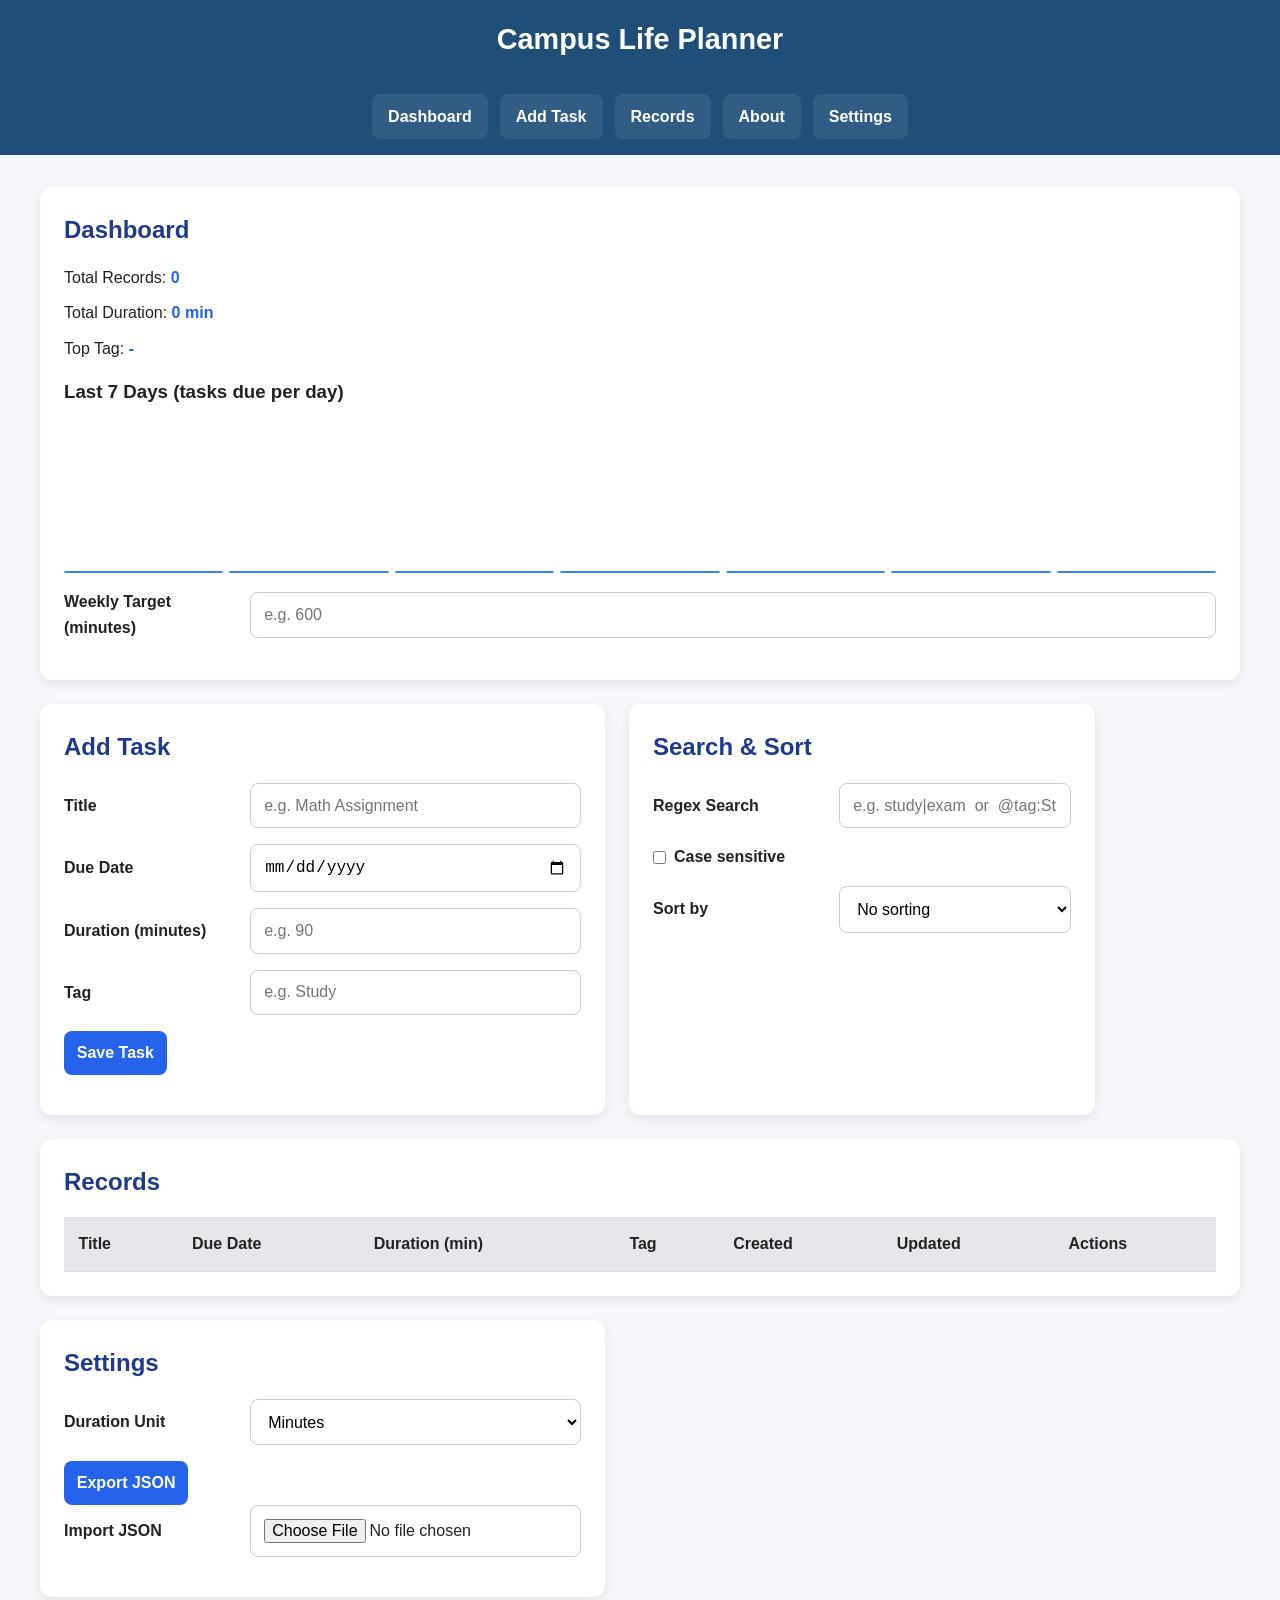
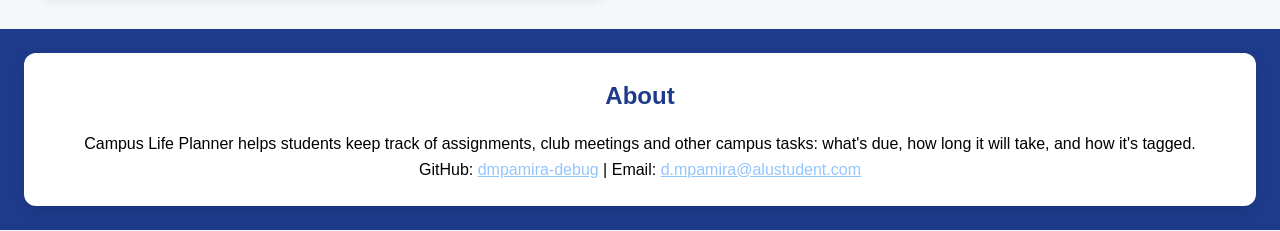
<file: index.html>
<!DOCTYPE html>
<html lang="en">
<head>
<meta charset="UTF-8">
<meta name="viewport" content="width=device-width, initial-scale=1.0">
<title>Campus Life Planner</title>
<link rel="stylesheet" href="styles/style.css">
</head>
<body>
<a href="#main" class="skip-link">Skip to Content</a>

<header>
	<h1>Campus Life Planner</h1>
	<nav aria-label="Page sections">
		<a href="#dashboard">Dashboard</a>
		<a href="#addTask">Add Task</a>
		<a href="#records">Records</a>
		<a href="#about">About</a>
		<a href="#settings">Settings</a>
	</nav>
</header>

<main id="main">

<section id="dashboard" aria-labelledby="dashboardHeading">
	<h2 id="dashboardHeading">Dashboard</h2>
	<p>Total Records: <span id="totalTasks">0</span></p>
	<p>Total Duration: <span id="totalHours">0</span></p>
	<p>Top Tag: <span id="topTag">-</span></p>

	<h3>Last 7 Days (tasks due per day)</h3>
	<div id="trendChart" class="trendChart" role="img" aria-label="Tasks due in the last 7 days"></div>

	<div class="formRow">
		<label for="targetHours" id="targetLabel">Weekly Target (minutes)</label>
		<input id="targetHours" type="number" min="0" step="1" placeholder="e.g. 600">
	</div>
	<p id="targetMessage" role="status" aria-live="polite"></p>
</section>

<section id="addTask" aria-labelledby="formHeading">
	<h2 id="formHeading">Add Task</h2>
	<form id="taskForm">
		<div class="formRow">
			<label for="title">Title</label>
			<input id="title" name="title" placeholder="e.g. Math Assignment" required>
		</div>
		<div class="formRow">
			<label for="dueDate">Due Date</label>
			<input id="dueDate" name="dueDate" type="date" required>
		</div>
		<div class="formRow">
			<label for="duration" id="durationLabel">Duration (minutes)</label>
			<input id="duration" name="duration" type="number" step="1" min="0" placeholder="e.g. 90" required>
		</div>
		<div class="formRow">
			<label for="tag">Tag</label>
			<input id="tag" name="tag" placeholder="e.g. Study" required>
		</div>
		<div class="formRow">
			<button type="submit" id="saveBtn">Save Task</button>
			<button type="button" id="cancelEditBtn" hidden>Cancel Edit</button>
		</div>
	</form>
	<p id="status" role="status" aria-live="polite"></p>
</section>

<section id="searchSort" aria-labelledby="searchHeading">
	<h2 id="searchHeading">Search &amp; Sort</h2>
	<div class="formRow">
		<label for="search">Regex Search</label>
		<input id="search" placeholder="e.g. study|exam  or  @tag:Study">
	</div>
	<label class="inlineLabel"><input type="checkbox" id="caseToggle"> Case sensitive</label>
	<p id="searchError" role="alert"></p>
	<p id="searchResultsStatus" role="status" aria-live="polite"></p>

	<div class="formRow">
		<label for="sort">Sort by</label>
		<select id="sort">
			<option value="">No sorting</option>
			<optgroup label="Title">
				<option value="title-asc">Title: A &rarr; Z</option>
				<option value="title-desc">Title: Z &rarr; A</option>
			</optgroup>
			<optgroup label="Due Date">
				<option value="date-desc">Due Date: Newest First</option>
				<option value="date-asc">Due Date: Oldest First</option>
			</optgroup>
			<optgroup label="Duration">
				<option value="duration-asc">Duration: Ascending</option>
				<option value="duration-desc">Duration: Descending</option>
			</optgroup>
		</select>
	</div>
</section>

<section id="records" aria-labelledby="recordsHeading">
	<h2 id="recordsHeading">Records</h2>
	<div class="tableWrap">
		<table role="table">
			<caption class="visuallyHidden">List of tasks with due date, duration, tag, and created/updated dates</caption>
			<thead role="rowgroup">
				<tr role="row">
					<th role="columnheader" scope="col">Title</th>
					<th role="columnheader" scope="col">Due Date</th>
					<th role="columnheader" scope="col" id="durationHeader">Duration (min)</th>
					<th role="columnheader" scope="col">Tag</th>
					<th role="columnheader" scope="col">Created</th>
					<th role="columnheader" scope="col">Updated</th>
					<th role="columnheader" scope="col">Actions</th>
				</tr>
			</thead>
			<tbody id="taskTable" role="rowgroup"></tbody>
		</table>
	</div>
</section>

<section id="settings" aria-labelledby="settingsHeading">
	<h2 id="settingsHeading">Settings</h2>
	<div class="formRow">
		<label for="unitSelect">Duration Unit</label>
		<select id="unitSelect">
			<option value="minutes">Minutes</option>
			<option value="hours">Hours</option>
		</select>
	</div>
	<button type="button" id="exportBtn">Export JSON</button>
	<div class="formRow">
		<label for="importFile">Import JSON</label>
		<input type="file" id="importFile" accept="application/json">
	</div>
</section>

</main>

<footer>
	<section id="about">
	<h2>About</h2>
	<p>Campus Life Planner helps students keep track of assignments, club meetings and other campus tasks: what's due, how long it will take, and how it's tagged.</p>
	<p>GitHub: <a href="https://github.com/dmpamira-debug">dmpamira-debug</a> | Email: <a href="mailto:d.mpamira@alustudent.com">d.mpamira@alustudent.com</a></p>
</section>
</footer>

<script src="scripts/bundle.js"></script>
</body>
</html>
</file>
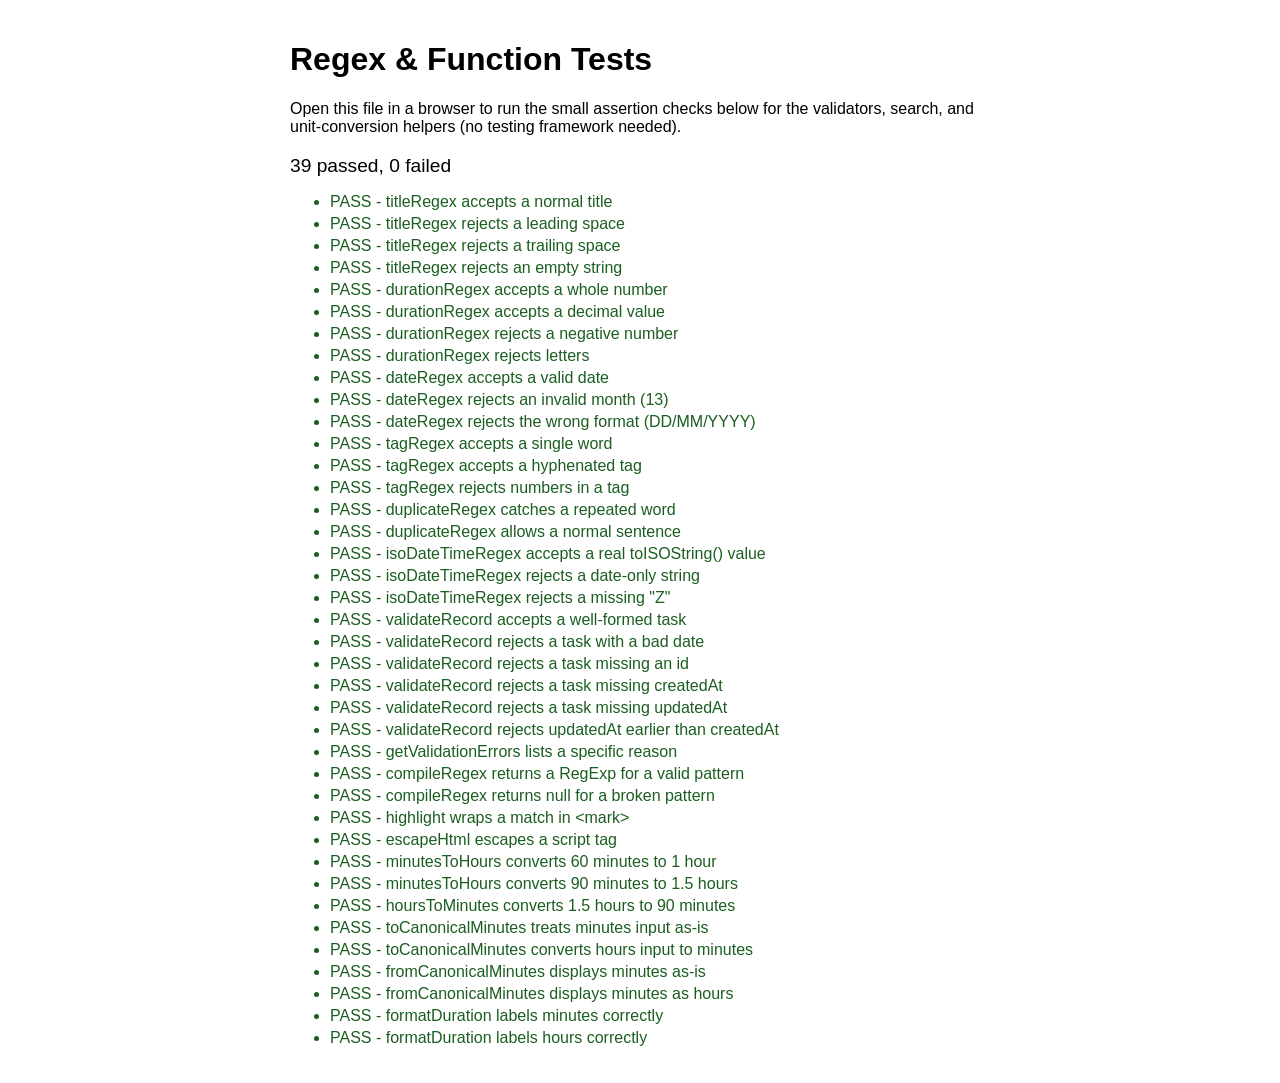
<file: tests.html>
<!DOCTYPE html>
<html lang="en">
<head>
<meta charset="UTF-8">
<title>Campus Life Planner - Tests</title>
<style>
	body{font-family:Arial, sans-serif; padding:20px; max-width:700px; margin:auto;}
	li{margin:4px 0;}
	.pass{color:#1b5e20;}
	.fail{color:#b00020; font-weight:bold;}
	#summary{font-size:1.2rem; margin-bottom:10px;}
</style>
</head>
<body>
<h1>Regex &amp; Function Tests</h1>
<p>Open this file in a browser to run the small assertion checks below for the validators, search, and unit-conversion helpers (no testing framework needed).</p>

<p id="summary">Running tests...</p>
<ul id="results"></ul>

<script type="module">
import {
	titleRegex,durationRegex,dateRegex,tagRegex,duplicateRegex,
	isoDateTimeRegex,validateRecord,getValidationErrors
} from './scripts/validators.js';
import {compileRegex,highlight,escapeHtml} from './scripts/search.js';
import {
	minutesToHours,hoursToMinutes,toCanonicalMinutes,
	fromCanonicalMinutes,formatDuration
} from './scripts/units.js';

const resultsEl=document.getElementById('results');
let passCount=0;
let failCount=0;

// Tiny assertion helper: prints a pass/fail line for each check.
function assert(description,condition){
	const li=document.createElement('li');
	if(condition){
		li.textContent='PASS - '+description;
		li.className='pass';
		passCount++;
	}else{
		li.textContent='FAIL - '+description;
		li.className='fail';
		failCount++;
	}
	resultsEl.appendChild(li);
}

// A complete, valid record used as a baseline for several tests below.
const validTask={
	id:'rec_1', title:'Read book', dueDate:'2026-06-20',
	duration:90, tag:'Study',
	createdAt:'2026-06-10T09:00:00.000Z', updatedAt:'2026-06-10T09:00:00.000Z'
};

// ---------- titleRegex ----------
assert('titleRegex accepts a normal title', titleRegex.test('Math Assignment'));
assert('titleRegex rejects a leading space', !titleRegex.test(' Math Assignment'));
assert('titleRegex rejects a trailing space', !titleRegex.test('Math Assignment '));
assert('titleRegex rejects an empty string', !titleRegex.test(''));

// ---------- durationRegex ----------
assert('durationRegex accepts a whole number', durationRegex.test('90'));
assert('durationRegex accepts a decimal value', durationRegex.test('2.5'));
assert('durationRegex rejects a negative number', !durationRegex.test('-1'));
assert('durationRegex rejects letters', !durationRegex.test('abc'));

// ---------- dateRegex ----------
assert('dateRegex accepts a valid date', dateRegex.test('2026-06-20'));
assert('dateRegex rejects an invalid month (13)', !dateRegex.test('2026-13-20'));
assert('dateRegex rejects the wrong format (DD/MM/YYYY)', !dateRegex.test('20/06/2026'));

// ---------- tagRegex ----------
assert('tagRegex accepts a single word', tagRegex.test('Study'));
assert('tagRegex accepts a hyphenated tag', tagRegex.test('Self-Care'));
assert('tagRegex rejects numbers in a tag', !tagRegex.test('Study2'));

// ---------- duplicateRegex (advanced rule: back-reference) ----------
assert('duplicateRegex catches a repeated word', duplicateRegex.test('the the meeting'));
assert('duplicateRegex allows a normal sentence', !duplicateRegex.test('the meeting today'));

// ---------- isoDateTimeRegex (createdAt / updatedAt) ----------
assert('isoDateTimeRegex accepts a real toISOString() value', isoDateTimeRegex.test(new Date().toISOString()));
assert('isoDateTimeRegex rejects a date-only string', !isoDateTimeRegex.test('2026-06-20'));
assert('isoDateTimeRegex rejects a missing "Z"', !isoDateTimeRegex.test('2026-06-20T09:00:00.000'));

// ---------- validateRecord / getValidationErrors (used for JSON import) ----------
assert('validateRecord accepts a well-formed task', validateRecord(validTask));
assert('validateRecord rejects a task with a bad date', !validateRecord({...validTask,dueDate:'20-06-2026'}));
assert('validateRecord rejects a task missing an id', !validateRecord({...validTask,id:undefined}));
assert('validateRecord rejects a task missing createdAt', !validateRecord({...validTask,createdAt:undefined}));
assert('validateRecord rejects a task missing updatedAt', !validateRecord({...validTask,updatedAt:undefined}));
assert('validateRecord rejects updatedAt earlier than createdAt', !validateRecord({
	...validTask,createdAt:'2026-06-20T09:00:00.000Z',updatedAt:'2026-06-10T09:00:00.000Z'
}));
assert('getValidationErrors lists a specific reason', getValidationErrors({...validTask,tag:'Study2'}).length>0);

// ---------- compileRegex (safe regex compiler) ----------
assert('compileRegex returns a RegExp for a valid pattern', compileRegex('stu','i') instanceof RegExp);
assert('compileRegex returns null for a broken pattern', compileRegex('(unfinished','i')===null);

// ---------- highlight ----------
assert('highlight wraps a match in <mark>', highlight('Study session', /study/i)==='<mark>Study</mark> session');

// ---------- escapeHtml ----------
assert('escapeHtml escapes a script tag', escapeHtml('<script>')==='&lt;script&gt;');

// ---------- units.js (Minutes <-> Hours conversion) ----------
assert('minutesToHours converts 60 minutes to 1 hour', minutesToHours(60)===1);
assert('minutesToHours converts 90 minutes to 1.5 hours', minutesToHours(90)===1.5);
assert('hoursToMinutes converts 1.5 hours to 90 minutes', hoursToMinutes(1.5)===90);
assert('toCanonicalMinutes treats minutes input as-is', toCanonicalMinutes(45,'minutes')===45);
assert('toCanonicalMinutes converts hours input to minutes', toCanonicalMinutes(2,'hours')===120);
assert('fromCanonicalMinutes displays minutes as-is', fromCanonicalMinutes(45,'minutes')===45);
assert('fromCanonicalMinutes displays minutes as hours', fromCanonicalMinutes(120,'hours')===2);
assert('formatDuration labels minutes correctly', formatDuration(90,'minutes')==='90 min');
assert('formatDuration labels hours correctly', formatDuration(90,'hours')==='1.5 hr');

document.getElementById('summary').textContent=`${passCount} passed, ${failCount} failed`;
</script>
</body>
</html>
</file>
<file: styles/style.css>
*,
*::before,
*::after{
    box-sizing:border-box;
    margin:0;
    padding:0;
}

html{
    scroll-behavior:smooth;
}

body{
    font-family:Arial, Helvetica, sans-serif;
    line-height:1.6;
    background:#f5f7fa;
    color:#222;
    min-height:100vh;
}

.skip-link{
    position:absolute;
    left:-9999px;
    top:10px;
    background:#000;
    color:#fff;
    padding:10px;
    z-index:999;
}

.skip-link:focus{
    left:10px;
}

*:focus{
    outline:3px solid #2563eb;
    outline-offset:2px;
}

.visuallyHidden{
    position:absolute;
    width:1px;
    height:1px;
    overflow:hidden;
    clip:rect(0,0,0,0);
}

header{
    background-color: #1f4e79;
    color: white;
    padding: 1rem;
	display: flex;
    flex-direction: column;
    align-items: center;
    gap: 1rem;

    animation: fadeDown 0.8s ease;
}

header h1{
    margin-bottom:1rem;
	font-family: 'Poppins', sans-serif;
	font-size: 1.8rem;
	text-align: center;
}

nav{
	 display: flex;
    flex-wrap: wrap;
    justify-content: center;
    gap: 0.75rem;
}

nav a{
    display:inline-block;
    color:white;
    text-decoration:none;
    font-weight:bold;
    text-align:center;
    padding:.6rem 1rem;
    border-radius:8px;
    background:rgba(255,255,255,0.08);

    transition:background .3s ease, transform .2s ease;
}

nav a:hover,
nav a:focus{
    color:#93c5fd;
    background:rgba(255,255,255,0.18);
}

main{
    width:95%;
    max-width:1200px;
    margin:2rem auto;

    display:flex;
    flex-direction:column;
    gap:1.5rem;
}

section{
    background:white;
    padding:1.5rem;
    border-radius:12px;

    box-shadow:
    0 4px 12px rgba(0,0,0,0.08);

    transition:
    transform .3s ease,
    box-shadow .3s ease;
}

section:hover{
    transform:translateY(-2px);

    box-shadow:
    0 8px 20px rgba(0,0,0,0.12);
}

h2{
    margin-bottom:1rem;
    color:#1e3a8a;
	font-family:'Segoe UI', Tahoma, Geneva, Verdana, sans-serif;
}

h3{
    margin:1rem 0;
}

.formRow{
    display:flex;
    flex-direction:column;
    gap:.4rem;
    margin-bottom:1rem;
}

label{
    font-weight:600;
}

input,
select,
button{
    padding:.8rem;
    border:1px solid #ccc;
    border-radius:8px;
    font-size:1rem;
}

input,
select{
    background:white;
}

button{
    cursor:pointer;
    border:none;
    background:#2563eb;
    color:white;
    font-weight:bold;

    transition:
    background .3s ease,
    transform .2s ease;
}

button:hover{
    background:#1d4ed8;
    transform:translateY(-2px);
}

button:active{
    transform:scale(.98);
}

.inlineLabel{
    display:flex;
    align-items:center;
    gap:.5rem;
    margin-bottom:1rem;
}

#status{
    color:#15803d;
    margin-top:.5rem;
}

#searchError{
    color:#dc2626;
    margin:.5rem 0;
}

#searchResultsStatus{
    color:#475569;
    font-size:.9rem;
    margin:.25rem 0;
}

#targetMessage{
    margin-top:1rem;
    font-weight:bold;
}

#dashboard p{
    margin-bottom:.6rem;
}

#totalTasks,
#totalHours,
#topTag{
    font-weight:bold;
    color:#2563eb;
}

.trendChart{
    display:flex;
    align-items:flex-end;
    gap:6px;

    height:150px;
    margin:1rem 0;
}

.trendChart .trendBar{
    flex:1;
    background:#3b82f6;
    border-radius:6px 6px 0 0;

    transition:
    height .4s ease,
    background .3s ease;
}

.trendChart .trendBar:hover{
    background:#1d4ed8;
}

.tableWrap{
    overflow-x:auto;
}

table{
    width:100%;
    border-collapse:collapse;
}

th,
td{
    padding:.9rem;
    border-bottom:1px solid #ddd;
    text-align:left;
    overflow-wrap:break-word;
}

th{
    background:#e5e7eb;
}

tr:hover{
    background:#f8fafc;
}

mark{
    background:#fde68a;
    padding:2px;
}

#records table,
#records tbody,
#records tr,
#records td{
    display:block;
    width:100%;
}

#records thead{
    position:absolute;
    left:-9999px;
}

#records tbody tr{
    background:#fff;
    border:1px solid #e2e8f0;
    border-radius:10px;
    margin-bottom:1rem;
    padding:.25rem 1rem;
    box-shadow:0 2px 6px rgba(0,0,0,0.06);
}

#records td{
    display:flex;
    justify-content:space-between;
    align-items:center;
    gap:1rem;
    padding:.6rem 0;
    border-bottom:1px dashed #e5e7eb;
    text-align:right;
}

#records td:last-child{
    border-bottom:none;
}

#records td::before{
    content:attr(data-label);
    font-weight:600;
    color:#1e3a8a;
    text-align:left;
    margin-right:auto;
}

#records td.actionsCell{
    justify-content:flex-end;
    gap:.5rem;
}

#records td.actionsCell::before{
    content:none;
}

footer{
    text-align:center;
    padding:1.5rem;
    background:#1e3a8a;
    color:#000000;
    margin-top:2rem;
}

footer a{
    color:#93c5fd;
}

@media (min-width:360px){

    body{
        font-size:15px;
    }

}

@media (min-width:768px){

    main{
        display:grid;
        grid-template-columns:
        repeat(2, 1fr);
    }

    #dashboard,
    #records{
        grid-column:1 / -1;
    }

    .formRow{
        flex-direction:row;
        align-items:center;
    }

    .formRow label{
        width:180px;
    }

    .formRow input,
    .formRow select{
        flex:1;
    }

    #records table{
        display:table;
    }

    #records thead{
        display:table-header-group;
        position:static;
        left:auto;
    }

    #records tbody{
        display:table-row-group;
    }

    #records tr{
        display:table-row;
    }

    #records th,
    #records td{
        display:table-cell;
        width:auto;
    }

    #records tbody tr{
        background:none;
        border:none;
        border-radius:0;
        margin-bottom:0;
        padding:0;
        box-shadow:none;
    }

    #records td{
        border-bottom:1px solid #ddd;
        text-align:left;
    }

    #records td::before{
        content:none;
    }

    #records td.actionsCell{
        justify-content:flex-start;
    }
}

@media (min-width:1024px){

    body{
        font-size:16px;
    }

    main{
        grid-template-columns:
        repeat(3, 1fr);
    }

    #dashboard,
    #records{
        grid-column:1 / -1;
    }
}

@keyframes fadeDown{

    from{
        opacity:0;
        transform:translateY(-20px);
    }

    to{
        opacity:1;
        transform:translateY(0);
    }

}
</file>
